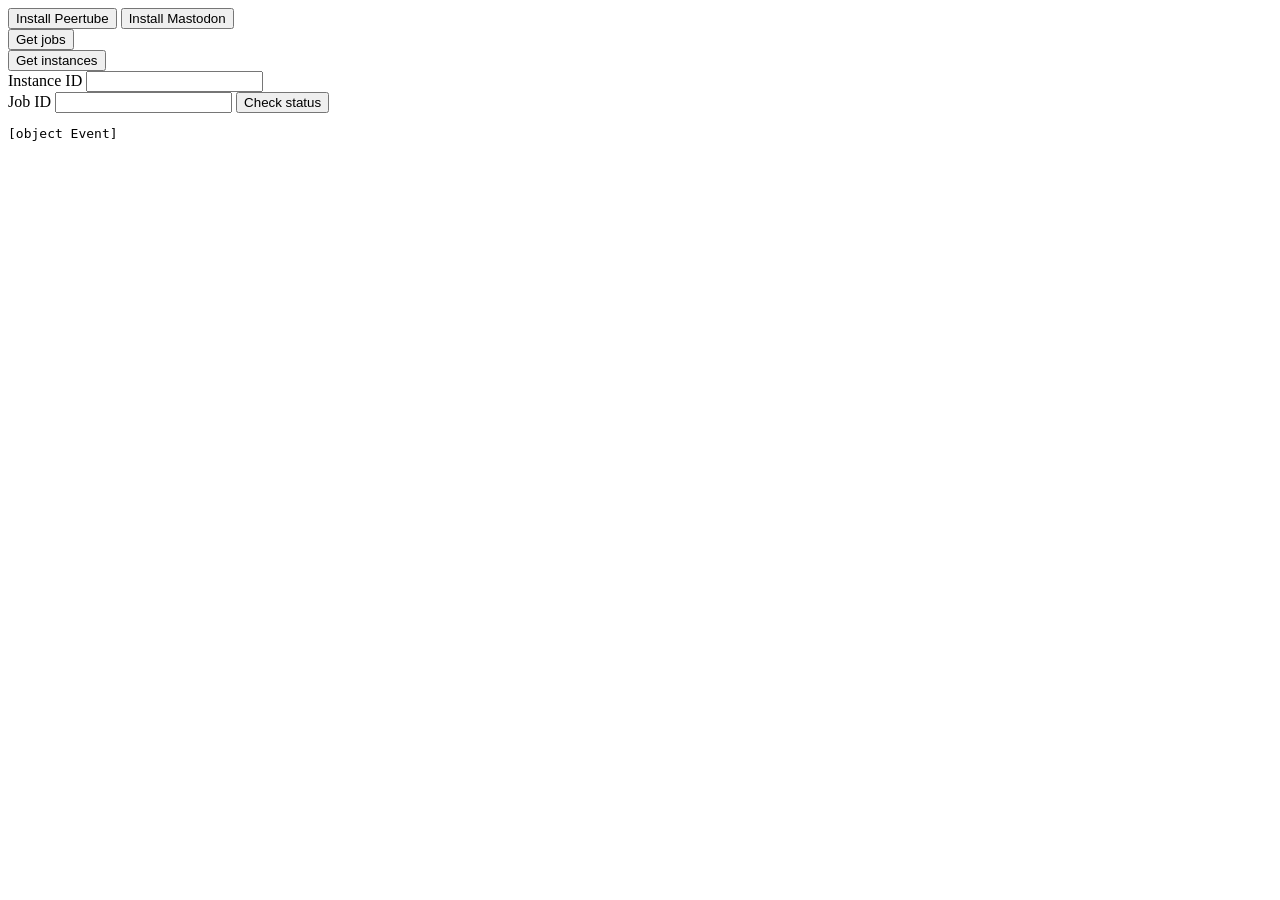
<file: jrpc.html>
<html>
  <head></head>
  <body>
    <script>
      let reqID = 0;
      const ws = new WebSocket('ws://localhost:6006/ws');

      let dawaInstanceId = null;
      let pendingInstallApp = null;

      ws.onopen = () => {
        document.getElementById('result').textContent = 'connected';

        getAllJobs();
        getAllInstances();
      };

      ws.onmessage = (event) => {
        const data = JSON.parse(event.data);

        if (data.error) {

        } else {
          if (data.result.id) {
            document.getElementById("instance_id").value = data.result.id;
          }
          if (data.result.job_id) {
            document.getElementById("job_id").value = data.result.job_id;
          }

          if (data.result.log) {
            document.getElementById("job_log").innerText = data.result.log;
          }

          if (data.result.jobs) {

            let html = '<table>';
            for (const jb of data.result.jobs) {
              html += `<tr><td>${jb.id}</td><td>${jb.type}</td><td>${jb.state}</td><td>${jb.exit_code}</td><td><button onclick="checkJobStatus('${jb.id}')">status</button><button onclick="checkJobLog('${jb.id}')">log</button></td></tr>`;
            }

            html += '</table>';

            document.getElementById('jobs').innerHTML = html;

          }
          if (data.result.instances) {
            let html = '<table>';
            for (const inst of data.result.instances) {
              html += `<tr><td>${inst.id}</td><td>${inst.app}</td><td>${inst.status}</td><td>${inst.version}</td><td><button onclick="sendStart('${inst.id}')">start</button><button onclick="sendStop('${inst.id}')">stop</button><button onclick="sendBackup('${inst.id}')">backup</button><button onclick="sendRestore('${inst.id}')">restore</button><button onclick="exposeInstance('${inst.id}')">expose</button></td></tr>`;
            }

            html += '</table>';

            document.getElementById('instances').innerHTML = html;
          }
        }

        document.getElementById('result').textContent = JSON.stringify(data, null, 2);
      };

      ws.onerror = (err) => {
        document.getElementById('result').textContent = err;
      };

      function send(method, params) {
        ws.send(JSON.stringify({
          jsonrpc: '2.0',
          method,
          params,
          id: ++reqID
        }));
      }

      function getAllJobs() {
        send('job/list');
      }

      function getAllInstances() {
        send('inst/list');
      }

      function checkJobStatus(jobID) {
        send('job/status', {
          id: jobID
        });
      }

      function checkJobLog(jobID) {
        send('job/log', {
          id: jobID
        });
      }

      function getJobLog() {
        const jobID = document.getElementById("job_id").value;

        send('job/log', {
          id: jobID
        });
      }

      function sendInstall(e) {
        console.log(e);
        const name = e.currentTarget.dataset.name;
        send('inst/install', {
          name,
          domain: `${name}.localhost`
        });
      }

      function sendUninstall() {
        send('inst/uninstall', {
          id: instanceId
        });
      }

      function sendStart(instanceId) {
        send('inst/start', {
          id: instanceId
        });
      }

      function sendStop(instanceId) {
        send('inst/stop', {
          id: instanceId
        });
      }

      function sendBackup(instanceId) {
        send('inst/backup', {
          id: instanceId
        });
      }

      function sendRestore(instanceId) {
        send('inst/restore', {
          id: instanceId
        });
      }

      function exposeInstance(instanceId) {
        send('inst/expose', {
          id: instanceId
        });
      }
    </script>
    <div>
      <button data-name="peertube" onclick="sendInstall(event)">Install Peertube</button>
      <button data-name="mastodon" onclick="sendInstall(event)">Install Mastodon</button>
      <div>
        <button onclick="getAllJobs()">Get jobs</button>
        <div id="jobs"></div>
      </div>
      <div>
        <button onclick="getAllInstances()">Get instances</button>
        <div id="instances"></div>
      </div>
      <div>
        <label>Instance ID</label>
        <input id="instance_id" type="text">
      </div>
      <div>
        <label>Job ID</label>
        <input id="job_id" type="text">
        <button onClick="checkJobStatus(document.getElementByID('job_id').value)">Check status</button>
        <div id="job_result"></div>
      </div>
    </div>
    <pre id="job_log"></pre>
    <pre id="result"></pre>
  </body>
</html>
</file>
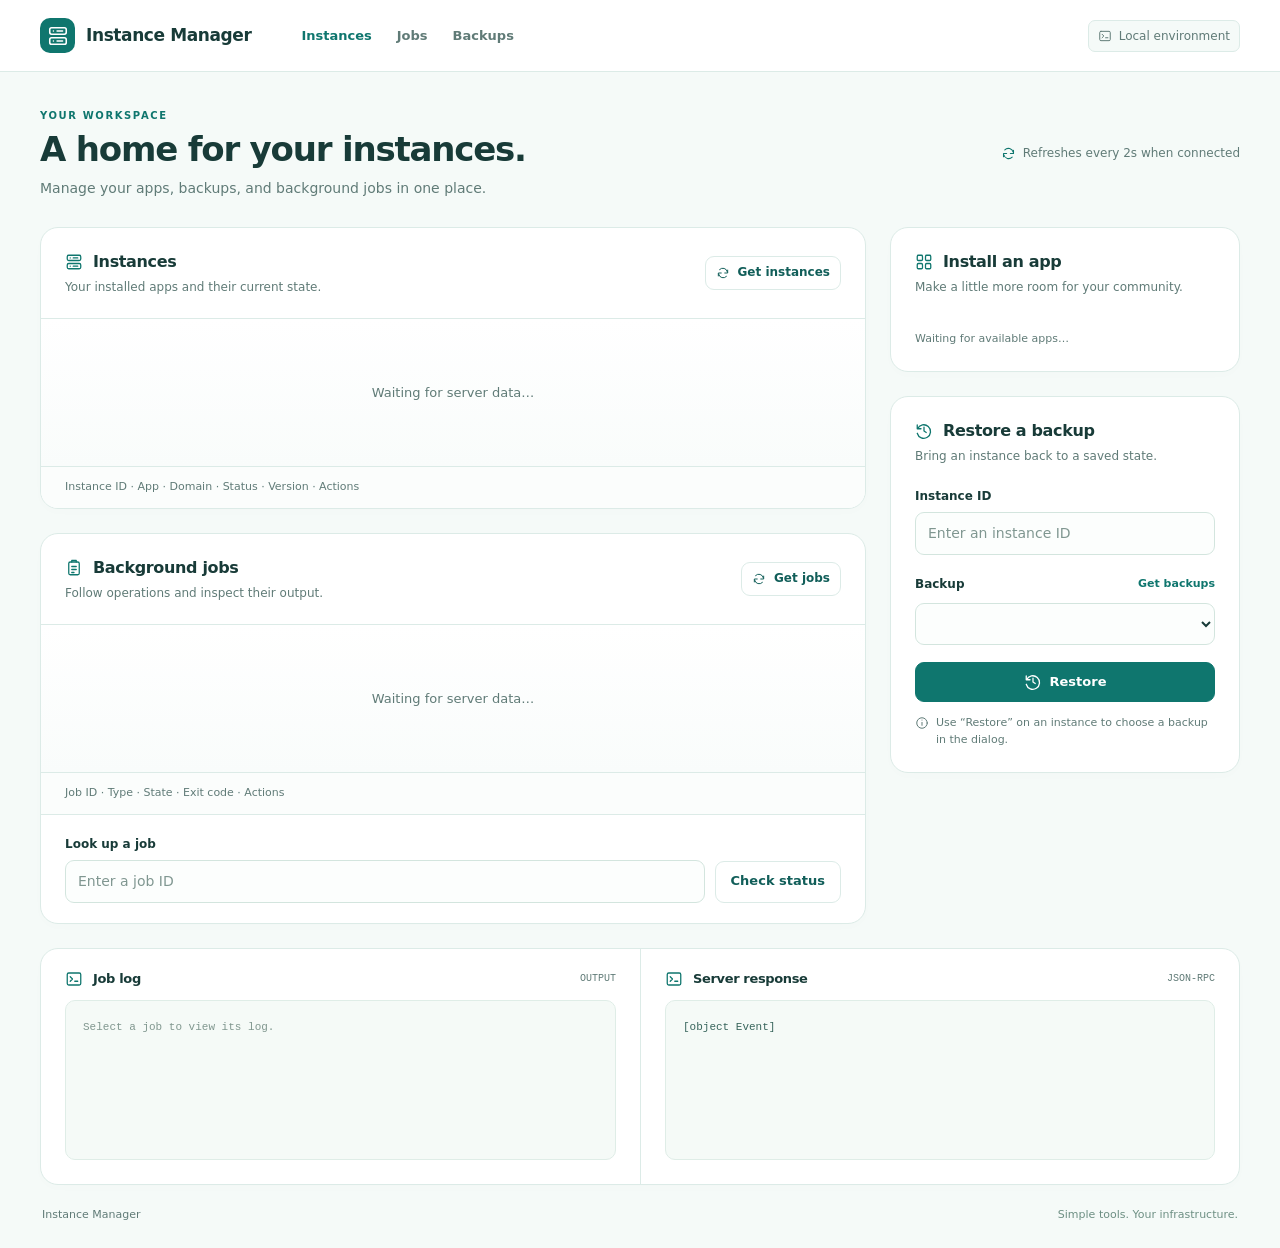
<file: test/dashboard.html>
<!DOCTYPE html>
<html lang="en">
  <head>
    <meta charset="UTF-8">
    <meta name="viewport" content="width=device-width, initial-scale=1.0">
    <meta name="theme-color" content="#0f766e">
    <title>Instance Manager</title>
    <style>
      :root {
        color-scheme: light;
        --teal: #0f766e;
        --teal-dark: #115e59;
        --teal-soft: #effaf7;
        --ink: #183b38;
        --muted: #607b77;
        --line: #dcebe7;
        --surface: #ffffff;
        --canvas: #f5faf8;
        --radius: 18px;
      }

      * {
        box-sizing: border-box;
      }

      html {
        scroll-behavior: smooth;
        scroll-padding-top: 24px;
      }

      body {
        margin: 0;
        background: var(--canvas);
        color: var(--ink);
        font-family: Inter, ui-sans-serif, system-ui, -apple-system, BlinkMacSystemFont, "Segoe UI", sans-serif;
        font-size: 14px;
        line-height: 1.5;
        -webkit-font-smoothing: antialiased;
      }

      button,
      input,
      select {
        font: inherit;
      }

      button,
      a,
      input,
      select {
        -webkit-tap-highlight-color: transparent;
      }

      a {
        color: var(--teal);
        text-decoration: none;
      }

      a:hover {
        text-decoration: underline;
      }

      button {
        cursor: pointer;
      }

      button,
      a,
      input,
      select,
      summary {
        outline-offset: 4px;
      }

      :focus-visible {
        outline: 3px solid #48b8a5;
      }

      button {
        display: inline-flex;
        align-items: center;
        justify-content: center;
        gap: 8px;
        min-height: 40px;
        border: 1px solid var(--line);
        border-radius: 9px;
        padding: 9px 15px;
        background: white;
        color: var(--teal-dark);
        font-weight: 600;
        font-size: 13px;
        line-height: 1.3;
        transition: background .18s, border-color .18s, box-shadow .18s;
      }

      button:hover {
        background: var(--teal-soft);
        border-color: #9bcfc3;
      }

      button:active {
        background: #dff3ec;
      }

      .button-primary {
        background: var(--teal);
        border-color: var(--teal);
        color: white;
      }

      .button-primary:hover {
        background: var(--teal-dark);
        border-color: var(--teal-dark);
      }

      .button-primary:active {
        background: #104d47;
      }

      .icon {
        width: 18px;
        height: 18px;
        fill: none;
        stroke: currentColor;
        stroke-width: 1.7;
        stroke-linecap: round;
        stroke-linejoin: round;
        flex-shrink: 0;
      }

      .icon-definitions {
        position: absolute;
        width: 0;
        height: 0;
        overflow: hidden;
      }

      .topbar {
        background: white;
        border-bottom: 1px solid var(--line);
      }

      .topbar-inner {
        max-width: 1440px;
        margin: 0 auto;
        padding: 18px 40px;
        display: flex;
        align-items: center;
        gap: 32px;
      }

      .brand {
        display: flex;
        align-items: center;
        gap: 11px;
        color: var(--ink);
        font-weight: 750;
        font-size: 17px;
        letter-spacing: -.4px;
      }

      .brand:hover {
        text-decoration: none;
      }

      .brand-mark {
        width: 35px;
        height: 35px;
        border-radius: 10px;
        display: grid;
        place-items: center;
        background: var(--teal);
        color: white;
      }

      .brand-mark .icon {
        width: 22px;
        height: 22px;
      }

      nav {
        display: flex;
        gap: 25px;
        margin-left: 18px;
      }

      nav a {
        color: var(--muted);
        font-weight: 550;
        font-size: 13px;
        padding: 7px 0;
      }

      nav a:first-child {
        color: var(--teal);
      }

      .local-tag {
        margin-left: auto;
        display: flex;
        align-items: center;
        gap: 7px;
        color: var(--muted);
        font-size: 12px;
        border: 1px solid var(--line);
        background: var(--canvas);
        border-radius: 7px;
        padding: 6px 9px;
      }

      .local-tag .icon {
        width: 14px;
        height: 14px;
      }

      main {
        max-width: 1440px;
        margin: 0 auto;
        padding: 36px 40px 24px;
      }

      .page-heading {
        display: flex;
        align-items: center;
        justify-content: space-between;
        gap: 20px;
        margin-bottom: 28px;
      }

      .eyebrow {
        color: var(--teal);
        text-transform: uppercase;
        letter-spacing: 1.6px;
        font-size: 10px;
        font-weight: 750;
        margin: 0 0 6px;
      }

      h1 {
        font-size: clamp(26px, 3vw, 34px);
        line-height: 1.2;
        letter-spacing: -1.2px;
        margin: 0 0 8px;
        font-weight: 720;
      }

      .page-heading p:last-child {
        color: var(--muted);
        margin: 0;
      }

      .polling-note {
        display: flex;
        gap: 7px;
        align-items: center;
        color: var(--muted);
        font-size: 12px;
        white-space: nowrap;
      }

      .polling-note .icon {
        color: var(--teal);
        width: 15px;
        height: 15px;
      }

      .layout {
        display: grid;
        grid-template-columns: minmax(0, 1fr) 350px;
        gap: 24px;
        align-items: start;
      }

      .main-column,
      .side-column {
        display: grid;
        gap: 24px;
        min-width: 0;
      }

      .card {
        background: var(--surface);
        border: 1px solid var(--line);
        border-radius: var(--radius);
        box-shadow: 0 3px 12px #164e3b03;
        overflow: hidden;
        min-width: 0;
      }

      .card-header {
        display: flex;
        align-items: center;
        justify-content: space-between;
        gap: 12px;
        padding: 22px 24px;
      }

      .section-title {
        display: flex;
        align-items: center;
        gap: 10px;
      }

      .section-title>.icon {
        color: var(--teal);
      }

      h2 {
        margin: 0;
        font-size: 16px;
        font-weight: 680;
        letter-spacing: -.35px;
      }

      .card-header p {
        margin: 4px 0 0;
        color: var(--muted);
        font-size: 12px;
      }

      .card-header button {
        min-height: 34px;
        padding: 7px 10px;
        font-size: 12px;
      }

      .card-header button .icon {
        width: 14px;
        height: 14px;
      }

      .card-body {
        padding: 0 24px 24px;
      }

      .table-region {
        overflow-x: auto;
        border-top: 1px solid var(--line);
      }

      .table-region:empty::before {
        content: "Waiting for server data…";
        display: block;
        text-align: center;
        padding: 64px 24px;
        color: var(--muted);
        font-size: 13px;
        background: linear-gradient(180deg, #fff, #f9fcfb);
      }

      table {
        width: 100%;
        border-collapse: collapse;
        text-align: left;
        font-size: 12px;
      }

      td {
        padding: 18px 16px;
        border-bottom: 1px solid #edf3f0;
        vertical-align: middle;
      }

      tr:last-child td {
        border-bottom: 0;
      }

      tr:hover {
        background: #f9fcfb;
      }

      td:first-child {
        padding-left: 24px;
        color: var(--muted);
        font-family: ui-monospace, SFMono-Regular, Consolas, monospace;
        font-size: 11px;
        max-width: 180px;
        overflow-wrap: anywhere;
      }

      td:last-child {
        padding-right: 24px;
        min-width: 250px;
      }

      td button {
        padding: 5px 9px;
        margin: 3px 5px 3px 0;
        min-height: 30px;
        font-size: 11px;
        text-transform: capitalize;
        border-color: #d5e9e2;
        background: #f5fbf8;
      }

      td a {
        font-weight: 550;
        overflow-wrap: anywhere;
      }

      #instances td:nth-child(2) {
        font-weight: 650;
        text-transform: capitalize;
      }

      #instances td:nth-child(4),
      #jobs td:nth-child(3) {
        color: var(--teal);
        font-weight: 600;
        text-transform: capitalize;
      }

      #instances table {
        min-width: 750px;
      }

      #jobs table {
        min-width: 530px;
      }

      #jobs td:last-child {
        min-width: 145px;
      }

      .card-footnote {
        border-top: 1px solid var(--line);
        background: #fbfdfc;
        padding: 12px 24px;
        color: var(--muted);
        font-size: 11px;
      }

      .app-list {
        display: grid;
        gap: 12px;
      }

      .app {
        border: 1px solid var(--line);
        border-radius: 12px;
        padding: 16px;
        background: #fcfefd;
      }

      .app-heading {
        display: flex;
        align-items: center;
        gap: 11px;
      }

      .app-symbol {
        display: grid;
        place-items: center;
        flex-shrink: 0;
        width: 39px;
        height: 39px;
        border-radius: 11px;
        background: #e8f6f1;
        color: var(--teal);
      }

      .app-symbol .icon {
        width: 21px;
        height: 21px;
      }

      h3 {
        font-size: 14px;
        margin: 0;
        font-weight: 650;
      }

      .app p {
        color: var(--muted);
        font-size: 12px;
        margin: 2px 0 0;
      }

      .app button {
        width: 100%;
        margin-top: 14px;
        min-height: 35px;
      }

      .field {
        display: grid;
        gap: 7px;
        margin-bottom: 17px;
      }

      label {
        font-size: 12px;
        font-weight: 650;
        color: var(--ink);
      }

      input,
      select {
        width: 100%;
        min-width: 0;
        min-height: 42px;
        border: 1px solid #d3e5de;
        border-radius: 9px;
        padding: 10px 12px;
        background: #fcfefd;
        color: var(--ink);
      }

      input::placeholder {
        color: #809791;
      }

      input:hover,
      select:hover {
        border-color: #93c5b7;
      }

      input:focus,
      select:focus {
        border-color: var(--teal);
      }

      select {
        padding-right: 28px;
      }

      .field-label {
        display: flex;
        align-items: center;
        justify-content: space-between;
        gap: 10px;
      }

      .field-label button {
        border: 0;
        background: transparent;
        padding: 0;
        min-height: 24px;
        font-size: 11px;
        color: var(--teal);
      }

      .field-label button:hover {
        text-decoration: underline;
      }

      .full-width {
        width: 100%;
      }

      button:disabled {
        cursor: not-allowed;
        opacity: .6;
      }

      .restore-dialog {
        width: min(480px, calc(100% - 32px));
        max-height: calc(100% - 32px);
        padding: 24px;
        overflow-y: auto;
        border: 1px solid var(--line);
        border-radius: var(--radius);
        background: var(--surface);
        color: var(--ink);
        box-shadow: 0 24px 80px #183b3833;
      }

      .restore-dialog::backdrop {
        background: #183b3866;
      }

      .restore-dialog h2 {
        margin-bottom: 8px;
      }

      .restore-dialog-description {
        margin: 0 0 22px;
        color: var(--muted);
      }

      .dialog-actions {
        display: flex;
        justify-content: flex-end;
        gap: 10px;
        margin-top: 20px;
      }

      .dialog-status {
        min-height: 21px;
        margin: 0;
        color: var(--muted);
        overflow-wrap: anywhere;
      }

      .dialog-status[data-error="true"] {
        color: #b42318;
      }

      .helper {
        display: flex;
        gap: 7px;
        align-items: flex-start;
        color: var(--muted);
        font-size: 11px;
        margin: 13px 0 0;
      }

      .helper .icon {
        width: 14px;
        height: 14px;
        margin-top: 1px;
      }

      .job-controls {
        display: flex;
        gap: 10px;
        align-items: end;
        padding: 20px 24px;
        border-top: 1px solid var(--line);
      }

      .job-controls .field {
        flex: 1;
        margin: 0;
      }

      .job-controls button {
        min-height: 42px;
        white-space: nowrap;
      }

      #job_result:empty {
        display: none;
      }

      #job_result {
        margin: 0 24px 20px;
        color: var(--teal);
        overflow-wrap: anywhere;
      }

      .console-card {
        margin-top: 24px;
      }

      .console-grid {
        display: grid;
        grid-template-columns: 1fr 1fr;
      }

      .console-pane {
        min-width: 0;
        padding: 20px 24px 24px;
      }

      .console-pane+.console-pane {
        border-left: 1px solid var(--line);
      }

      .console-title {
        display: flex;
        justify-content: space-between;
        align-items: center;
        margin-bottom: 12px;
        gap: 12px;
      }

      .console-title h2 {
        font-size: 13px;
      }

      .console-title span {
        color: var(--muted);
        font-family: ui-monospace, SFMono-Regular, Consolas, monospace;
        font-size: 10px;
      }

      pre {
        margin: 0;
        min-height: 160px;
        max-height: 320px;
        padding: 17px;
        overflow: auto;
        border: 1px solid #dfede7;
        border-radius: 10px;
        background: #f5faf7;
        color: #38655c;
        font-family: ui-monospace, SFMono-Regular, Consolas, monospace;
        font-size: 11px;
        line-height: 1.75;
        white-space: pre-wrap;
        overflow-wrap: anywhere;
        tab-size: 2;
      }

      #job_log:empty::before {
        content: "Select a job to view its log.";
        color: #80978f;
      }

      #result:empty::before {
        content: "Waiting for a connection…";
        color: #80978f;
      }

      footer {
        display: flex;
        justify-content: space-between;
        gap: 12px;
        padding: 22px 2px 0;
        font-size: 11px;
        color: var(--muted);
      }

      footer span:last-child {
        color: #6d8f83;
      }

      @media (min-width: 1500px) {
        .layout {
          grid-template-columns: minmax(0, 1fr) 370px;
        }
      }

      @media (max-width: 1100px) {
        .topbar-inner {
          padding: 16px 24px;
        }

        main {
          padding: 30px 24px 24px;
        }

        .layout {
          grid-template-columns: minmax(0, 1fr);
        }

        .side-column {
          grid-template-columns: 1fr 1fr;
        }
      }

      @media (max-width: 640px) {
        .topbar-inner {
          padding: 14px 18px;
          gap: 12px;
          flex-wrap: wrap;
        }

        .brand {
          font-size: 16px;
        }

        nav {
          order: 3;
          width: 100%;
          margin: 0;
          gap: 24px;
        }

        nav a {
          padding: 3px 0;
        }

        .local-tag {
          font-size: 10px;
          padding: 5px 7px;
        }

        main {
          padding: 26px 16px 20px;
        }

        .page-heading {
          align-items: start;
          flex-direction: column;
          gap: 12px;
          margin-bottom: 22px;
        }

        .layout,
        .main-column,
        .side-column {
          gap: 18px;
        }

        .side-column {
          grid-template-columns: minmax(0, 1fr);
        }

        .card-header {
          padding: 18px;
        }

        .card-body {
          padding: 0 18px 18px;
        }

        .job-controls {
          padding: 18px;
          flex-wrap: wrap;
        }

        .job-controls .field {
          flex-basis: 100%;
        }

        .job-controls button {
          flex: 1;
        }

        .console-grid {
          grid-template-columns: 1fr;
        }

        .console-pane {
          padding: 18px;
        }

        .console-pane+.console-pane {
          border-left: 0;
          border-top: 1px solid var(--line);
        }

        .console-card {
          margin-top: 18px;
        }

        footer {
          flex-direction: column;
          gap: 4px;
        }
      }

      @media (prefers-reduced-motion: reduce) {
        html {
          scroll-behavior: auto;
        }

        button {
          transition: none;
        }
      }
    </style>
  </head>
  <body>
    <script>
      let reqID = 0;
      const ws = new WebSocket('ws://localhost:6006/ws');

      let dawaInstanceId = null;
      let pendingInstallApp = null;
      let restoreBackupRequestId = null;
      let restoreRequestId = null;

      ws.onopen = () => {
        document.getElementById('result').textContent = 'connected';

        send('app/list');

        setInterval(getAllJobs, 2000);
        setInterval(getAllInstances, 2000);
      };

      ws.onmessage = (event) => {
        const data = JSON.parse(event.data);
        const result = data.result || {};

        if (restoreBackupRequestId !== null && data.id === restoreBackupRequestId) {
          restoreBackupRequestId = null;
          if (data.error || !Array.isArray(result.backups)) {
            setRestoreStatus(data.error?.message || 'Unable to load backups.', true);
            fillBackupSelect(document.getElementById('restore-backup-id'), [], 'Unable to load backups');
          } else {
            const select = document.getElementById('restore-backup-id');
            fillBackupSelect(select, result.backups, 'No backups available');
            document.getElementById('restore-submit').disabled = !result.backups.length;
            setRestoreStatus(result.backups.length ? '' : 'No backups available to restore.');
            if (result.backups.length) select.focus();
          }
        }

        if (restoreRequestId !== null && data.id === restoreRequestId) {
          restoreRequestId = null;
          document.getElementById('restore-cancel').disabled = false;
          if (data.error) {
            document.getElementById('restore-submit').disabled = false;
            setRestoreStatus(data.error.message || 'Unable to restore the instance.', true);
          } else {
            document.getElementById('restore-dialog').close();
          }
        }

        if (data.error) {

        } else {
          if (Array.isArray(result.applications)) {
            renderApps(result.applications);
          }
          if (result.id) {
            document.getElementById("instance_id").value = result.id;
          }
          if (result.job_id) {
            document.getElementById("job_id").value = result.job_id;
          }

          if (result.log) {
            document.getElementById("job_log").innerText = result.log;
          }

          if (Array.isArray(result.backups)) {
            fillBackupSelect(document.getElementById('backup-id'), result.backups, 'No backups available');
          }

          if (result.jobs) {

            let html = '<table>';
            for (const jb of result.jobs) {
              html += `<tr><td>${jb.id}</td><td>${jb.type}</td><td>${jb.state}</td><td>${jb.exit_code}</td><td><button onclick="checkJobStatus('${jb.id}')">status</button><button onclick="checkJobLog('${jb.id}')">log</button></td></tr>`;
            }

            html += '</table>';

            document.getElementById('jobs').innerHTML = html;

          }
          if (result.instances) {
            let html = '<table>';
            for (const inst of result.instances) {
              html += `<tr><td>${inst.id}</td><td>${inst.app}</td><td><a href="https://${inst.domain}:3443">${inst.domain}</a></td><td>${inst.status}</td><td>${inst.version}</td><td><button onclick="sendStart('${inst.id}')">start</button><button onclick="sendStop('${inst.id}')">stop</button><button onclick="sendBackup('${inst.id}')">backup</button><button onclick="initRestore('${inst.id}')">Restore</button><button onclick="exposeInstance('${inst.id}')">expose</button><button onclick="uninstallInstance('${inst.id}')">uninstall</button></td></tr>`;
            }

            html += '</table>';

            document.getElementById('instances').innerHTML = html;
          }
        }

        if (!result.jobs && !result.instances) {
          document.getElementById('result').textContent = JSON.stringify(data, null, 2);
        }
      };

      ws.onerror = (err) => {
        document.getElementById('result').textContent = err;
      };

      ws.onclose = () => {
        if (restoreBackupRequestId !== null || restoreRequestId !== null) {
          restoreBackupRequestId = null;
          restoreRequestId = null;
          document.getElementById('restore-submit').disabled = true;
          document.getElementById('restore-cancel').disabled = false;
          setRestoreStatus('Connection closed. Check the server response and jobs before trying again.', true);
        }
      };

      function send(method, params) {
        if (ws.readyState !== WebSocket.OPEN) {
          throw new Error('The server connection is not open.');
        }
        ws.send(JSON.stringify({
          jsonrpc: '2.0',
          method,
          params,
          id: ++reqID
        }));
        return reqID;
      }

      function getAllJobs() {
        send('job/list');
      }

      function getAllInstances() {
        send('inst/list');
      }

      function checkJobStatus(jobID) {
        send('job/status', {
          id: jobID
        });
      }

      function checkJobLog(jobID) {
        send('job/log', {
          id: jobID
        });
      }

      function getJobLog() {
        const jobID = document.getElementById("job_id").value;

        send('job/log', {
          id: jobID
        });
      }

      function renderApps(apps) {
        const container = document.getElementById('apps');
        const cards = document.createDocumentFragment();

        for (const app of apps) {
          console.log(app);
          const name = app.name;

          const card = document.createElement('div');
          card.className = 'app';

          const heading = document.createElement('div');
          heading.className = 'app-heading';
          heading.innerHTML = '<span class="app-symbol"><svg class="icon" aria-hidden="true"><use href="#icon-grid"/></svg></span>';

          const title = document.createElement('h3');
          title.textContent = name;
          heading.appendChild(title);

          const button = document.createElement('button');
          button.className = 'button-primary';
          button.dataset.name = app.id;
          button.innerHTML = '<svg class="icon" aria-hidden="true"><use href="#icon-plus"/></svg>';
          button.appendChild(document.createTextNode(`Install ${name}`));
          button.addEventListener('click', sendInstall);

          card.append(heading, button);
          cards.appendChild(card);
        }

        if (!cards.childNodes.length) {
          const empty = document.createElement('p');
          empty.className = 'helper';
          empty.textContent = 'No apps available to install.';
          cards.appendChild(empty);
        }

        container.replaceChildren(cards);
      }

      function sendInstall(e) {
        console.log(e);
        const name = e.currentTarget.dataset.name;

        const domain = prompt(`Domain for the ${name} instance?`);
        send('inst/install', {
          name,
          domain,
        });
      }

      function uninstallInstance(instanceId) {
        send('inst/uninstall', {
          id: instanceId
        });
      }

      function sendStart(instanceId) {
        send('inst/start', {
          id: instanceId
        });
      }

      function sendStop(instanceId) {
        send('inst/stop', {
          id: instanceId
        });
      }

      function sendBackup(instanceId) {
        send('inst/backup', {
          id: instanceId
        });
      }

      function initRestore(instanceId) {
        document.getElementById("instance_id").value = instanceId;
        document.getElementById('restore-instance-id').value = instanceId;
        const dialog = document.getElementById('restore-dialog');
        fillBackupSelect(document.getElementById('restore-backup-id'), [], 'Loading backups…');
        document.getElementById('restore-submit').disabled = true;
        document.getElementById('restore-cancel').disabled = false;
        setRestoreStatus('Loading backups…');
        dialog.showModal();
        try {
          restoreBackupRequestId = getBackups();
        } catch (error) {
          setRestoreStatus('Unable to load backups. Check the connection and reopen the dialog.', true);
          fillBackupSelect(document.getElementById('restore-backup-id'), [], 'Unable to load backups');
        }
      }

      function sendRestore(instanceId, backupId) {
        return send('inst/restore', {
          instance_id: instanceId,
          backup_id: backupId
        });
      }

      function exposeInstance(instanceId) {
        send('inst/expose', {
          id: instanceId
        });
      }

      function getBackups() {
        return send('backup/list', {});
      }

      function fillBackupSelect(select, backups, emptyLabel) {
        select.replaceChildren();
        for (const backup of backups) {
          select.add(new Option(backup, backup));
        }
        if (!backups.length) select.add(new Option(emptyLabel, ''));
        select.disabled = !backups.length;
      }

      function setRestoreStatus(message, isError = false) {
        const status = document.getElementById('restore-status');
        status.textContent = message;
        status.dataset.error = String(isError);
      }

      function submitRestore(event) {
        event.preventDefault();
        const instanceId = document.getElementById('restore-instance-id').value;
        const backupId = document.getElementById('restore-backup-id').value;
        if (restoreRequestId !== null || restoreBackupRequestId !== null) return;
        if (!instanceId || !backupId) {
          setRestoreStatus('Choose an instance and a backup to restore.', true);
          return;
        }
        document.getElementById('restore-submit').disabled = true;
        document.getElementById('restore-cancel').disabled = true;
        setRestoreStatus('Sending restore request…');
        try {
          restoreRequestId = sendRestore(instanceId, backupId);
        } catch (error) {
          document.getElementById('restore-submit').disabled = false;
          document.getElementById('restore-cancel').disabled = false;
          setRestoreStatus('Unable to send the restore request. Check the connection and try again.', true);
        }
      }

      document.addEventListener('DOMContentLoaded', () => {
        const dialog = document.getElementById('restore-dialog');
        dialog.addEventListener('cancel', (event) => {
          if (restoreRequestId !== null) event.preventDefault();
        });
        dialog.addEventListener('close', () => {
          if (!dialog.open) restoreBackupRequestId = null;
        });
      });
    </script>
    <svg class="icon-definitions"
         xmlns="http://www.w3.org/2000/svg"
         aria-hidden="true">
      <symbol id="icon-server" viewBox="0 0 24 24"><rect x="3" y="3" width="18" height="7" rx="2" /><rect x="3" y="14" width="18" height="7" rx="2" />
      <path d="M7 6.5h.01M7 17.5h.01M11 6.5h6M11 17.5h6" />
      </symbol>
      <symbol id="icon-refresh" viewBox="0 0 24 24">
      <path d="M20 7v5h-5M4 17v-5h5M6.1 6.1A8 8 0 0 1 19.5 10M4.5 14A8 8 0 0 0 17.9 17.9" />
      </symbol>
      <symbol id="icon-grid" viewBox="0 0 24 24"><rect x="3" y="3" width="7" height="7" rx="1.5" /><rect x="14" y="3" width="7" height="7" rx="1.5" /><rect x="3" y="14" width="7" height="7" rx="1.5" /><rect x="14" y="14" width="7" height="7" rx="1.5" /></symbol>
      <symbol id="icon-restore" viewBox="0 0 24 24">
      <path d="M3 4v5h5M3.5 9A9 9 0 1 1 3 15M12 7v5l3 2" />
      </symbol>
      <symbol id="icon-jobs" viewBox="0 0 24 24"><rect x="5" y="4" width="14" height="17" rx="2" />
      <path d="M9 4V2h6v2M9 10h6M9 14h6M9 18h3" />
      </symbol>
      <symbol id="icon-play" viewBox="0 0 24 24">
      <path d="m9 5 11 7-11 7Z" />
      <path d="M4 5v14" />
      </symbol>
      <symbol id="icon-chat" viewBox="0 0 24 24">
      <path d="M21 11.5a8.5 8.5 0 0 1-8.5 8.5H4l1.7-4A8.5 8.5 0 1 1 21 11.5Z" />
      <path d="M8 9h8M8 13h5" />
      </symbol>
      <symbol id="icon-plus" viewBox="0 0 24 24">
      <path d="M12 5v14M5 12h14" />
      </symbol>
      <symbol id="icon-info" viewBox="0 0 24 24"><circle cx="12" cy="12" r="9" />
      <path d="M12 11v5M12 7h.01" />
      </symbol>
      <symbol id="icon-terminal" viewBox="0 0 24 24"><rect x="3" y="4" width="18" height="16" rx="2" />
      <path d="m7 9 3 3-3 3M13 15h4" />
      </symbol>
    </svg>
    <header class="topbar">
      <div class="topbar-inner">
        <a class="brand" href="#top"><span class="brand-mark">
          <svg class="icon" aria-hidden="true">
            <use href="#icon-server" />
          </svg></span>Instance Manager</a>
          <nav aria-label="Main navigation">
            <a href="#instances-section">Instances</a><a href="#jobs-section">Jobs</a><a href="#window-restore">Backups</a>
          </nav>
          <span class="local-tag">
            <svg class="icon" aria-hidden="true">
              <use href="#icon-terminal" />
            </svg>Local environment</span>
          </div>
        </header>
        <main id="top">
          <div class="page-heading">
            <div>
              <p class="eyebrow">Your workspace</p>
              <h1>A home for your instances.</h1>
              <p>Manage your apps, backups, and background jobs in one place.</p>
            </div>
            <div class="polling-note">
              <svg class="icon" aria-hidden="true">
                <use href="#icon-refresh" />
              </svg>Refreshes every 2s when connected
            </div>
          </div>
          <div class="layout">
            <div class="main-column">
              <section class="card"
                       id="instances-section"
                       aria-labelledby="instances-heading">
                <div class="card-header">
                  <div>
                    <div class="section-title">
                      <svg class="icon" aria-hidden="true">
                        <use href="#icon-server" />
                      </svg>
                      <h2 id="instances-heading">Instances</h2>
                    </div>
                    <p>Your installed apps and their current state.</p>
                  </div>
                  <button onclick="getAllInstances()">
                    <svg class="icon" aria-hidden="true">
                      <use href="#icon-refresh" />
                    </svg>Get instances
                  </button>
                </div>
                <div id="instances"
                     class="table-region"
                     role="region"
                     aria-label="Instances table"
                     tabindex="0"></div>
                <div class="card-footnote">Instance ID · App · Domain · Status · Version · Actions</div>
              </section>
              <section class="card" id="jobs-section" aria-labelledby="jobs-heading">
                <div class="card-header">
                  <div>
                    <div class="section-title">
                      <svg class="icon" aria-hidden="true">
                        <use href="#icon-jobs" />
                      </svg>
                      <h2 id="jobs-heading">Background jobs</h2>
                    </div>
                    <p>Follow operations and inspect their output.</p>
                  </div>
                  <button onclick="getAllJobs()">
                    <svg class="icon" aria-hidden="true">
                      <use href="#icon-refresh" />
                    </svg>Get jobs
                  </button>
                </div>
                <div id="jobs"
                     class="table-region"
                     role="region"
                     aria-label="Jobs table"
                     tabindex="0"></div>
                <div class="card-footnote">Job ID · Type · State · Exit code · Actions</div>
                <div class="job-controls">
                  <div class="field">
                    <label for="job_id">Look up a job</label><input id="job_id"
       type="text"
       placeholder="Enter a job ID"
       spellcheck="false">
                  </div>
                  <button onClick="checkJobStatus(document.getElementByID('job_id').value)">Check status</button>
                </div>
                <div id="job_result"></div>
              </section>
            </div>
            <aside class="side-column" aria-label="Instance tools">
              <section class="card" aria-labelledby="install-heading">
                <div class="card-header">
                  <div>
                    <div class="section-title">
                      <svg class="icon" aria-hidden="true">
                        <use href="#icon-grid" />
                      </svg>
                      <h2 id="install-heading">Install an app</h2>
                    </div>
                    <p>Make a little more room for your community.</p>
                  </div>
                </div>
                <div class="card-body app-list" id="apps">
                  <p class="helper">Waiting for available apps…</p>
                </div>
              </section>
              <section class="card" id="window-restore" aria-labelledby="restore-heading">
                <div class="card-header">
                  <div>
                    <div class="section-title">
                      <svg class="icon" aria-hidden="true">
                        <use href="#icon-restore" />
                      </svg>
                      <h2 id="restore-heading">Restore a backup</h2>
                    </div>
                    <p>Bring an instance back to a saved state.</p>
                  </div>
                </div>
                <div class="card-body">
                  <div class="field">
                    <label for="instance_id">Instance ID</label><input id="instance_id"
       type="text"
       placeholder="Enter an instance ID"
       spellcheck="false">
                  </div>
                  <div class="field">
                    <div class="field-label">
                      <label for="backup-id">Backup</label><button onClick="getBackups()">Get backups</button>
                    </div>
                    <select id="backup-id" aria-label="Backup ID"></select>
                  </div>
                  <button class="button-primary full-width"
                          onClick="sendRestore(document.getElementById('instance_id').value, document.getElementById('backup-id').value)">
                    <svg class="icon" aria-hidden="true">
                      <use href="#icon-restore" />
                    </svg>Restore
                  </button>
                  <p class="helper">
                    <svg class="icon" aria-hidden="true">
                      <use href="#icon-info" />
                    </svg>Use “Restore” on an instance to choose a backup in the dialog.
                  </p>
                </div>
              </section>
            </aside>
          </div>
          <section class="card console-card" aria-label="Logs and server response">
            <div class="console-grid">
              <div class="console-pane">
                <div class="console-title">
                  <div class="section-title">
                    <svg class="icon" aria-hidden="true">
                      <use href="#icon-terminal" />
                    </svg>
                    <h2>Job log</h2>
                  </div>
                  <span>OUTPUT</span>
                </div>
                <pre id="job_log" aria-label="Job log"></pre>
              </div>
              <div class="console-pane">
                <div class="console-title">
                  <div class="section-title">
                    <svg class="icon" aria-hidden="true">
                      <use href="#icon-terminal" />
                    </svg>
                    <h2>Server response</h2>
                  </div>
                  <span>JSON-RPC</span>
                </div>
                <pre id="result" aria-label="Server response"></pre>
              </div>
            </div>
          </section>
          <footer>
            <span>Instance Manager</span><span>Simple tools. Your infrastructure.</span>
          </footer>
        </main>
        <dialog id="restore-dialog"
                class="restore-dialog"
                aria-labelledby="restore-dialog-heading"
                aria-describedby="restore-dialog-description">
          <form onsubmit="submitRestore(event)">
            <h2 id="restore-dialog-heading">Restore an instance</h2>
            <p id="restore-dialog-description"
               class="restore-dialog-description">Choose a backup to bring this instance back to a saved state.</p>
            <div class="field">
              <label for="restore-instance-id">Instance ID</label>
              <input id="restore-instance-id" type="text" readonly spellcheck="false">
            </div>
            <div class="field">
              <label for="restore-backup-id">Backup</label>
              <select id="restore-backup-id" required disabled></select>
            </div>
            <p id="restore-status"
               class="dialog-status"
               role="status"
               aria-live="polite"></p>
            <div class="dialog-actions">
              <button id="restore-cancel"
                      type="button"
                      onclick="document.getElementById('restore-dialog').close()">Cancel</button>
              <button id="restore-submit" class="button-primary" type="submit" disabled>Restore</button>
            </div>
          </form>
        </dialog>
      </body>
    </html>
</file>
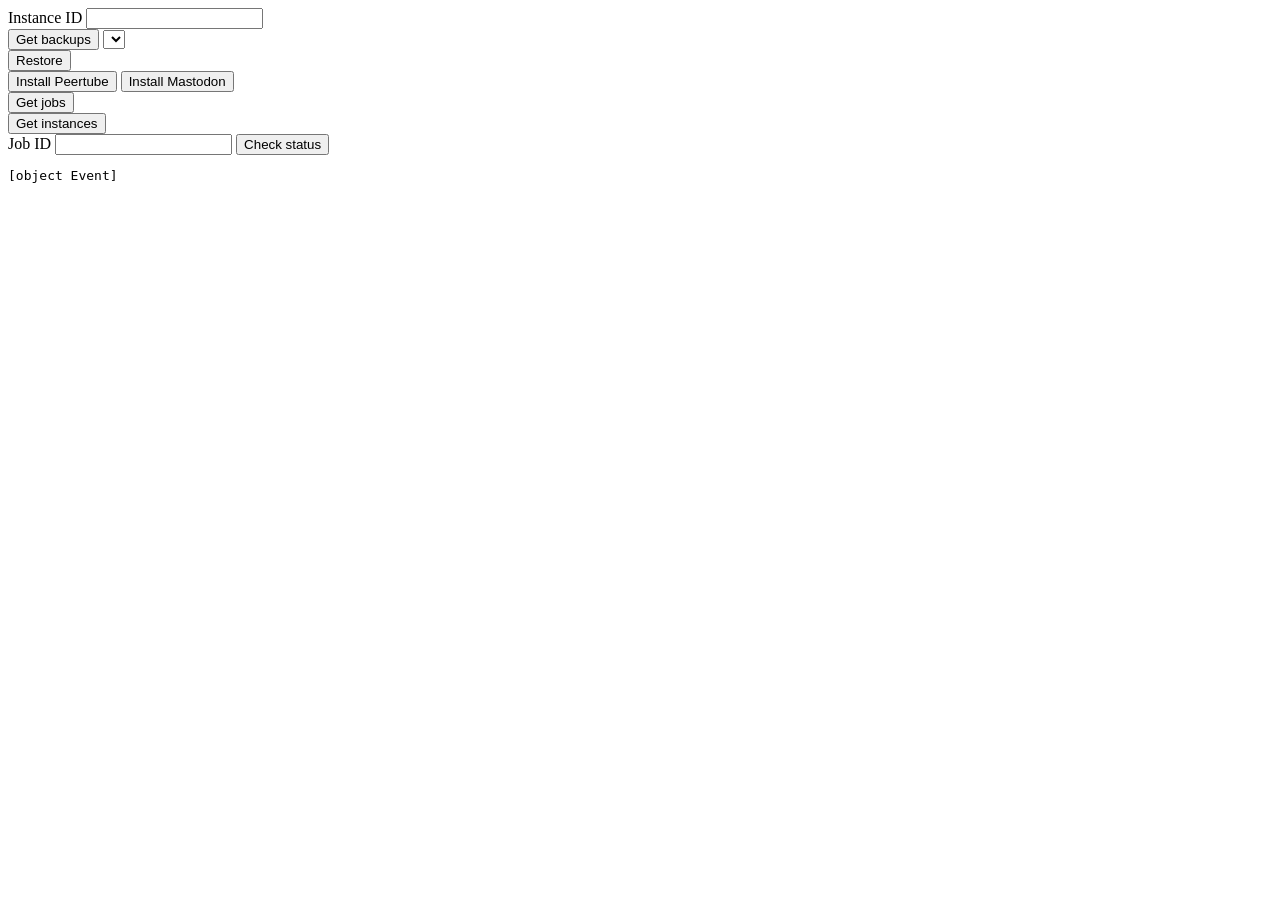
<file: test/jrpc.html>
<html>
  <head></head>
  <body>
    <script>
      let reqID = 0;
      const ws = new WebSocket('ws://localhost:6006/ws');

      let dawaInstanceId = null;
      let pendingInstallApp = null;

      ws.onopen = () => {
        document.getElementById('result').textContent = 'connected';

        setInterval(getAllJobs, 2000);
        setInterval(getAllInstances, 2000);
      };

      ws.onmessage = (event) => {
        const data = JSON.parse(event.data);

        if (data.error) {

        } else {
          if (data.result.id) {
            document.getElementById("instance_id").value = data.result.id;
          }
          if (data.result.job_id) {
            document.getElementById("job_id").value = data.result.job_id;
          }

          if (data.result.log) {
            document.getElementById("job_log").innerText = data.result.log;
          }

          if (data.result.backups) {

            const s = document.getElementById("backup-id");

            let opt = '';

            for (const b of data.result.backups) {
              opt += `<option value=${b}>${b}</option>`;

            }
            s.innerHTML = opt;
          }

          if (data.result.jobs) {

            let html = '<table>';
            for (const jb of data.result.jobs) {
              html += `<tr><td>${jb.id}</td><td>${jb.type}</td><td>${jb.state}</td><td>${jb.exit_code}</td><td><button onclick="checkJobStatus('${jb.id}')">status</button><button onclick="checkJobLog('${jb.id}')">log</button></td></tr>`;
            }

            html += '</table>';

            document.getElementById('jobs').innerHTML = html;

          }
          if (data.result.instances) {
            let html = '<table>';
            for (const inst of data.result.instances) {
              html += `<tr><td>${inst.id}</td><td>${inst.app}</td><td><a href="https://${inst.domain}:3443">${inst.domain}</a></td><td>${inst.status}</td><td>${inst.version}</td><td><button onclick="sendStart('${inst.id}')">start</button><button onclick="sendStop('${inst.id}')">stop</button><button onclick="sendBackup('${inst.id}')">backup</button><button onclick="initRestore('${inst.id}')">mark for restore</button><button onclick="exposeInstance('${inst.id}')">expose</button></td></tr>`;
            }

            html += '</table>';

            document.getElementById('instances').innerHTML = html;
          }
        }

        if (!data.result.jobs && !data.result.instances) {
          document.getElementById('result').textContent = JSON.stringify(data, null, 2);
        }
      };

      ws.onerror = (err) => {
        document.getElementById('result').textContent = err;
      };

      function send(method, params) {
        ws.send(JSON.stringify({
          jsonrpc: '2.0',
          method,
          params,
          id: ++reqID
        }));
      }

      function getAllJobs() {
        send('job/list');
      }

      function getAllInstances() {
        send('inst/list');
      }

      function checkJobStatus(jobID) {
        send('job/status', {
          id: jobID
        });
      }

      function checkJobLog(jobID) {
        send('job/log', {
          id: jobID
        });
      }

      function getJobLog() {
        const jobID = document.getElementById("job_id").value;

        send('job/log', {
          id: jobID
        });
      }

      function sendInstall(e) {
        console.log(e);
        const name = e.currentTarget.dataset.name;

        const domain = prompt(`Domain for the ${name} instance?`);
        send('inst/install', {
          name,
          domain,
        });
      }

      function sendUninstall() {
        send('inst/uninstall', {
          id: instanceId
        });
      }

      function sendStart(instanceId) {
        send('inst/start', {
          id: instanceId
        });
      }

      function sendStop(instanceId) {
        send('inst/stop', {
          id: instanceId
        });
      }

      function sendBackup(instanceId) {
        send('inst/backup', {
          id: instanceId
        });
      }

      function initRestore(instanceId) {
        document.getElementById("instance_id").value = instanceId;

      }

      function sendRestore(instanceId, backupId) {
        send('inst/restore', {
          instance_id: instanceId,
          backup_id: backupId
        });
      }

      function exposeInstance(instanceId) {
        send('inst/expose', {
          id: instanceId
        });
      }

      function getBackups(instanceId) {
        send('backup/list', {});
      }
    </script>
    <div>
      <div id="window-restore">
        <div>
          <label>Instance ID</label>
          <input id="instance_id" type="text">
        </div>
        <div>
          <button onClick="getBackups()">Get backups</button>
          <select id="backup-id" /></select>
      </div>
      <div>
        <button onClick="sendRestore(document.getElementById('instance_id').value, document.getElementById('backup-id').value)">Restore</button>
      </div>
    </div>
    <button data-name="peertube" onclick="sendInstall(event)">Install Peertube</button>
    <button data-name="mastodon" onclick="sendInstall(event)">Install Mastodon</button>
    <div>
      <button onclick="getAllJobs()">Get jobs</button>
      <div id="jobs"></div>
    </div>
    <div>
      <button onclick="getAllInstances()">Get instances</button>
      <div id="instances"></div>
    </div>
    <div></div>
    <div>
      <label>Job ID</label>
      <input id="job_id" type="text">
      <button onClick="checkJobStatus(document.getElementByID('job_id').value)">Check status</button>
      <div id="job_result"></div>
    </div>
  </div>
  <pre id="job_log"></pre>
  <pre id="result"></pre>
</body>
</html>
</file>
